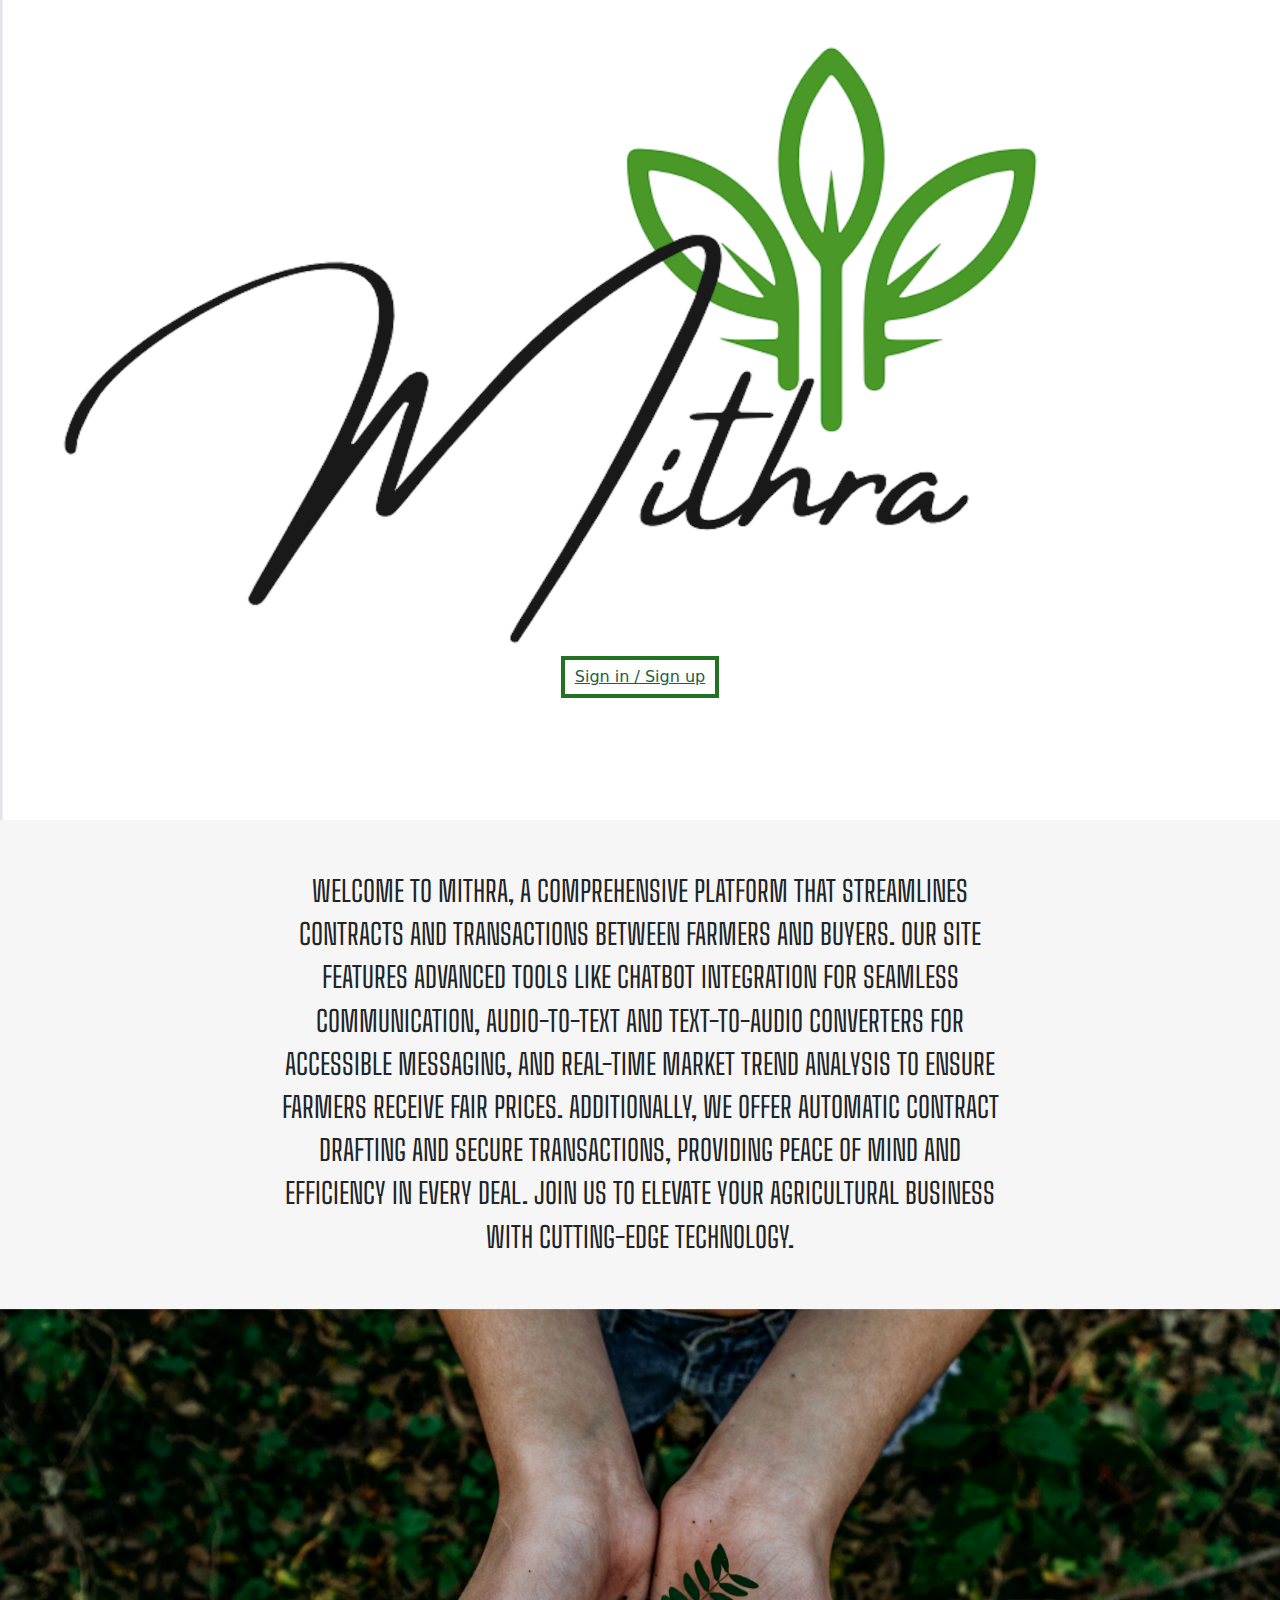
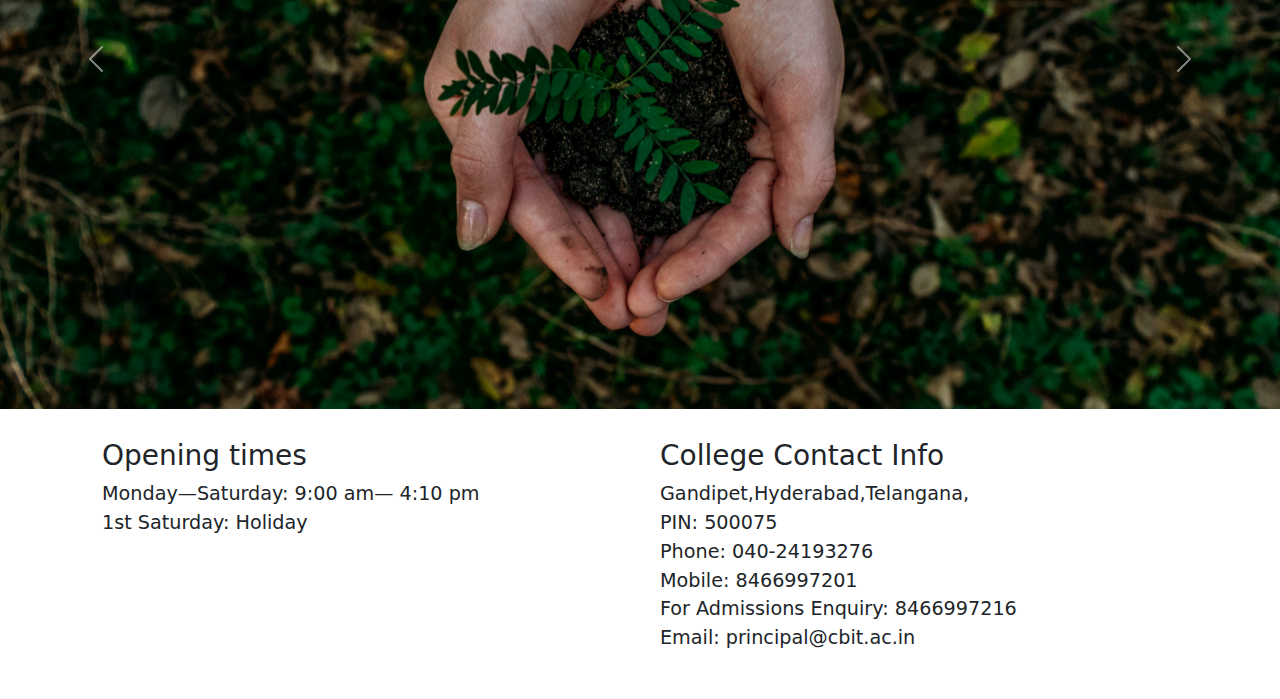
<file: index.html>
<!DOCTYPE html>
<html lang="en">
  <head>
    <meta charset="utf-8">
    <meta name="viewport"
      content="width=device-width, initial-scale=1, shrink-to-fit=no">

    <link rel="stylesheet" href="./index.css">

    <link rel="stylesheet"
      href="https://stackpath.bootstrapcdn.com/bootstrap/4.3.1/css/bootstrap.min.css"
      integrity="sha384-ggOyR0iXCbMQv3Xipma34MD+dH/1fQ784/j6cY/iJTQUOhcWr7x9JvoRxT2MZw1T"
      crossorigin="anonymous">
    <link
      href="https://cdn.jsdelivr.net/npm/bootstrap@5.3.3/dist/css/bootstrap.min.css"
      rel="stylesheet"
      integrity="sha384-QWTKZyjpPEjISv5WaRU9OFeRpok6YctnYmDr5pNlyT2bRjXh0JMhjY6hW+ALEwIH"
      crossorigin="anonymous">
    <title>MITHRA</title>
  </head>
  <body>
    <!-- <nav class="navbar navbar-expand-sm bd-light navbar-light fixed-top">
      <div class="container">
        <button class="navbar-toggler"
          type="button"
          data-bs-toggle="collapse"
          data-bs-target="#navbarNav"
          aria-controls="navbarNav"
          aria-label="Toggle-navigation">
          <span class="navbar-toggler-icon"></span>
        </button>
        <div class="collapse navbar-collapse" id="navbarNav"><br><br><br>

          <ul class="nav-flex-row">
            <li class="nav-item">
              <a href="./attendance.html">Attendance</a>
            </li>
            <li class="nav-item">
              <a href="./timetable.html">TimeTable</a>
            </li>
            <li class="nav-item dropdown">
              <a class="nav-link dropdown-toggle" data-bs-auto-close="outside"
                href="#" role="button" data-bs-toggle="dropdown"
                aria-expanded="false">
                Marks
              </a>
              <ul class="dropdown-menu">

                <li>

                  <a class="dropdown-item" href="./sem1"
                    style="background-color: rgb(71, 183, 214);">SEM-I</a>

                </li>

                <li><a class="dropdown-item" href="/sem2"
                    style="background-color: rgb(71, 183, 214);">SEM-II</a></li>

                <li><a class="dropdown-item" href="/sem3"
                    style="background-color: rgb(71, 183, 214);">SEM-III</a></li>

                <li><a class="dropdown-item" href="/sem4"
                    style="background-color: rgb(71, 183, 214);">SEM-IV</a></li>

              </ul>

              <li class="nav-item">
                <a href="./activity_points.html">Activity Points</a>
              </li>
              <li class="nav-item"> <a href="./events.html">Events Calender</a>
              </li>
            </ul></div></div>
      </nav>  -->

       <section class="section-intro">
        <header>
          <h1></h1>
        </header>
        <div class="link-to-book-wrapper">
          <a class="link-to-book" href="./Farmer_OR_Buyer.html">Sign in / Sign
            up</a>
        </div>
      </section>

      <section class="about-section">
        <article>
          <h3>
            <!-- Section for the text why MITHRA is needed. -->
          </h3>
          <p>
            
            Welcome to MITHRA, a comprehensive platform that 
            streamlines contracts and transactions between farmers and buyers.
             Our site features advanced tools like chatbot integration for seamless communication,
              audio-to-text and text-to-audio converters for accessible messaging, and real-time market
               trend analysis to ensure farmers receive fair prices. Additionally, we offer automatic 
               contract drafting and secure transactions, providing peace of mind and efficiency in every deal.
                Join us to elevate your agricultural business with cutting-edge technology.
            
          </p>
        </article>
      </section>
      <div id="carouselExampleControls" class="carousel slide"
        data-ride="carousel">
        <div class="carousel-inner">
          <div class="carousel-item active">
            <img src="./sappling.webp" class="d-block w-100" alt="info">
          </div>
          <div class="carousel-item">
            <img
              src="./landcrop.jpeg"
              class="d-block w-100" alt="srms">
          </div>
          <div class="carousel-item">
            <img src="./farmingland.jpeg" class="d-block w-100" alt="result">
          </div>
          <div class="carousel-item">
            <img src="./contract.webp"
              class="d-block w-100" alt="graduation">
          </div>
        </div>
        <a class="carousel-control-prev" href="#carouselExampleControls"
          role="button" data-slide="prev">
          <span class="carousel-control-prev-icon" aria-hidden="true"></span>
          <span class="sr-only">Previous</span>
        </a>
        <a class="carousel-control-next" href="#carouselExampleControls"
          role="button" data-slide="next">
          <span class="carousel-control-next-icon" aria-hidden="true"></span>
          <span class="sr-only">Next</span>
        </a>
      </div>
      <div class="container">
        <div class="row-flex">
          <div class="opening-time">
            <h3>
              Opening times
            </h3>
            <p>
              <span>Monday—Saturday: 9:00 am— 4:10 pm</span>
              <span>1st Saturday: Holiday </span>
            </p>
          </div>
          <div class="contact-adress">
            <h3>
              College Contact Info
            </h3>
            <p>
              <span>Gandipet,Hyderabad,Telangana,</span>
              <span>PIN: 500075</span>
              <span>Phone: 040-24193276</span>
              <span>Mobile: 8466997201</span>
              <span>For Admissions Enquiry: 8466997216</span>
              <span>Email: principal@cbit.ac.in </span>
            </p>
          </div>
        </div>
      </div>
      <script src="https://code.jquery.com/jquery-3.3.1.slim.min.js"
        integrity="sha384-q8i/X+965DzO0rT7abK41JStQIAqVgRVzpbzo5smXKp4YfRvH+8abtTE1Pi6jizo"
        crossorigin="anonymous"></script>
      <script
        src="https://cdnjs.cloudflare.com/ajax/libs/popper.js/1.14.7/umd/popper.min.js"
        integrity="sha384-UO2eT0CpHqdSJQ6hJty5KVphtPhzWj9WO1clHTMGa3JDZwrnQq4sF86dIHNDz0W1"
        crossorigin="anonymous"></script>
      <script
        src="https://stackpath.bootstrapcdn.com/bootstrap/4.3.1/js/bootstrap.min.js"
        integrity="sha384-JjSmVgyd0p3pXB1rRibZUAYoIIy6OrQ6VrjIEaFf/nJGzIxFDsf4x0xIM+B07jRM"
        crossorigin="anonymous"></script>
      <script
        src="https://cdn.jsdelivr.net/npm/bootstrap@5.3.3/dist/js/bootstrap.bundle.min.js"
        integrity="sha384-YvpcrYf0tY3lHB60NNkmXc5s9fDVZLESaAA55NDzOxhy9GkcIdslK1eN7N6jIeHz"
        crossorigin="anonymous"></script>
    </body>
  </html>
</file>
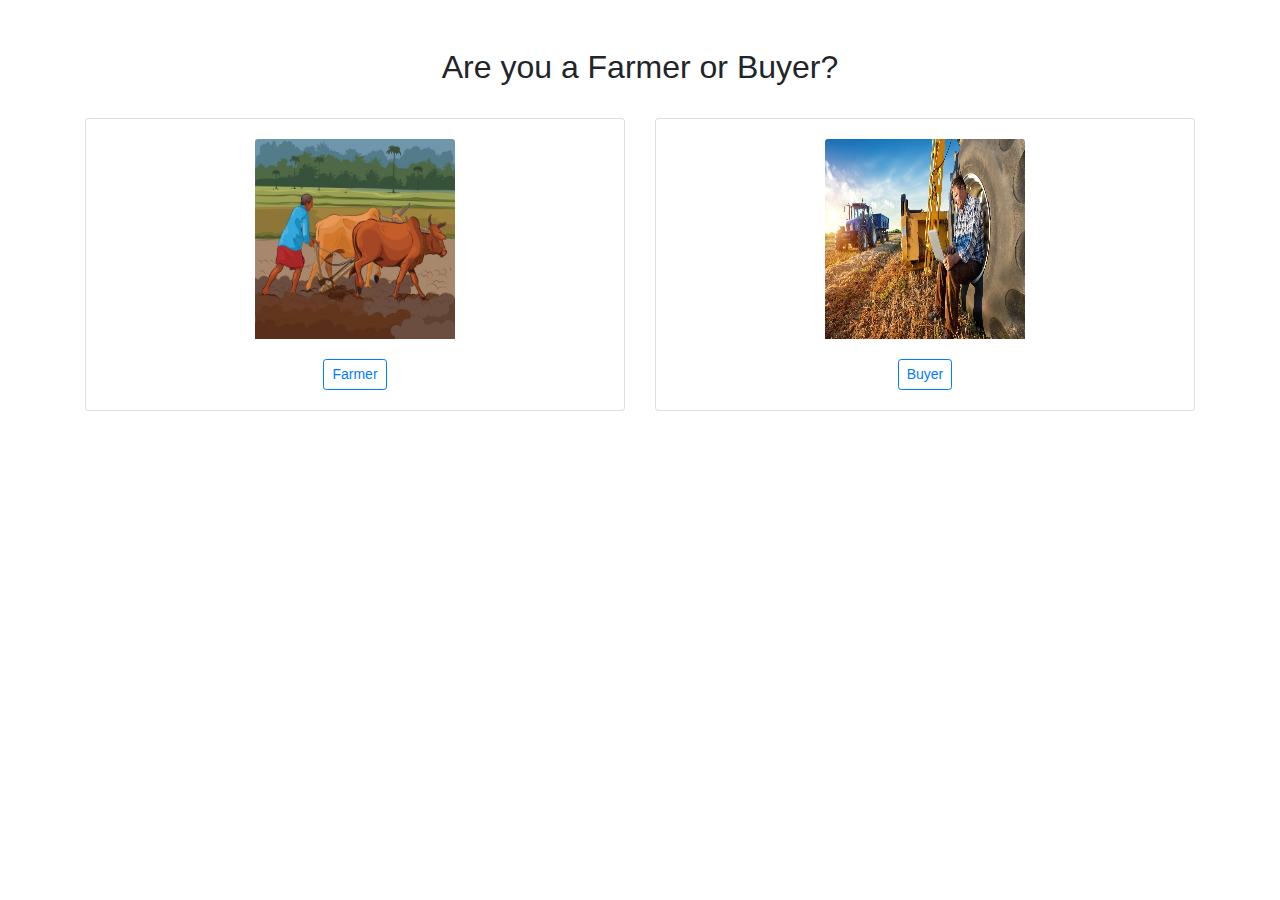
<file: Farmer_OR_Buyer.html>
<!DOCTYPE html>
<html lang="en">

<head>
    <!-- Required meta tags -->
    <meta charset="utf-8">
    <meta name="viewport" content="width=device-width, 
        initial-scale=1, shrink-to-fit=no">

    <!-- Bootstrap CSS -->
    <link rel="stylesheet" href=
"https://maxcdn.bootstrapcdn.com/bootstrap/4.0.0/css/bootstrap.min.css"
        integrity=
"sha384-Gn5384xqQ1aoWXA+058RXPxPg6fy4IWvTNh0E263XmFcJlSAwiGgFAW/dAiS6JXm"
        crossorigin="anonymous">

    <link rel="stylesheet" href=
"https://use.fontawesome.com/releases/v5.4.1/css/all.css"
        integrity=
"sha384-5sAR7xN1Nv6T6+dT2mhtzEpVJvfS3NScPQTrOxhwjIuvcA67KV2R5Jz6kr4abQsz"
         crossorigin="anonymous">

    <title>
        Farmer or Buyer
    </title>
</head>

<body>
    <div class="container">
        <div class="row justify-content-center mt-5">
            <h2>Are you a Farmer or Buyer?</h2>
        </div>
        <div class="row mt-4">
            <div class="col-lg-6 mb-4">
                <div class="card h-100 d-flex align-items-center">
                    <img class="card-img-top" src="./farmer.jpg" alt="" style="height:200px;width:200px;margin-top:20px">
                    <div class="card-body text-center">
                        <a href="./farmer_Signin.html" class="btn btn-outline-primary btn-sm">Farmer</a>
                    </div>
                </div>
            </div>
            <div class="col-lg-6 mb-4">
                <div class="card h-100 d-flex align-items-center">
                    <img class="card-img-top" src="./buyer.jpg" alt="" style="height:200px;width:200px;margin-top:20px">
                    <div class="card-body text-center">
                        <a href="#" class="btn btn-outline-primary btn-sm">Buyer</a>
                    </div>
                </div>
            </div>
        </div>
    </div>

   <!--<<div class="container">
        <div class="row" >
            <h2>Are you a Farmer or Buyer?</h2>
        </div>
        <div class="row">
            
            <div class="col-lg-6 mb-4">
                
                <div class="card" style="margin-top: 300px;">
                    <img class="card-img-top" src="./farmer.jpg" alt="" style="height:200px;width:200px;margin-left:150px;margin-top:20px">

                    <div class="card-body">-->
                        <!-- <h5 class="card-title">Card title</h5>
                        <p class="card-text">
                            Some quick example text to build on 
                            the card title and make up the bulk 
                            of the card's content.
                        </p> --> 

                        <!-- <a href="#" class="btn btn-outline-primary btn-sm" style="margin-left: 200px;">
                            Farmer -->
                        </a>
                        <!-- <a href="#" class="btn btn-outline-secondary btn-sm">
                            <i class="far fa-heart"></i></a> -->
                    <!-- </div>
                </div>
            </div>
            <div class="col-lg-6 mb-4">
                <div class="card" style="margin-top: 300px;">
                    <img class="card-img-top" src="./buyer.jpg" alt="" style="height: 200px;width:200px;margin-left:150px;margin-top:20px">

                    <div class="card-body"> -->
                        <!-- <h5 class="card-title">Card title</h5>
                        <p class="card-text">
                            Some quick example text to build on the 
                            card title and make up the bulk of the 
                            card's content.
                        </p> -->
                        
                        <!-- <a href="#" class="btn btn-outline-primary btn-sm" style="margin-left:200px">
                            Buyer 
                        </a>-->
                        <!-- <a href="#" class="btn btn-outline-secondary btn-sm">
                            <i class="far fa-heart"></i></a> -->
                    </div>
                </div>
            </div>
        </div>
    </div>

    <!-- Optional JavaScript -->
    <!-- jQuery first, then Popper.js, then Bootstrap JS -->
    <script src="https://code.jquery.com/jquery-3.2.1.slim.min.js"
            integrity=
"sha384-KJ3o2DKtIkvYIK3UENzmM7KCkRr/rE9/Qpg6aAZGJwFDMVNA/GpGFF93hXpG5KkN"
            crossorigin="anonymous">
    </script>

    <script src=
"https://cdnjs.cloudflare.com/ajax/libs/popper.js/1.12.9/umd/popper.min.js"
            integrity=
"sha384-ApNbgh9B+Y1QKtv3Rn7W3mgPxhU9K/ScQsAP7hUibX39j7fakFPskvXusvfa0b4Q"
            crossorigin="anonymous">
    </script>

    <script src=
"https://maxcdn.bootstrapcdn.com/bootstrap/4.0.0/js/bootstrap.min.js"
            integrity=
"sha384-JZR6Spejh4U02d8jOt6vLEHfe/JQGiRRSQQxSfFWpi1MquVdAyjUar5+76PVCmYl"
            crossorigin="anonymous">
    </script>
</body>

</html>
</file>
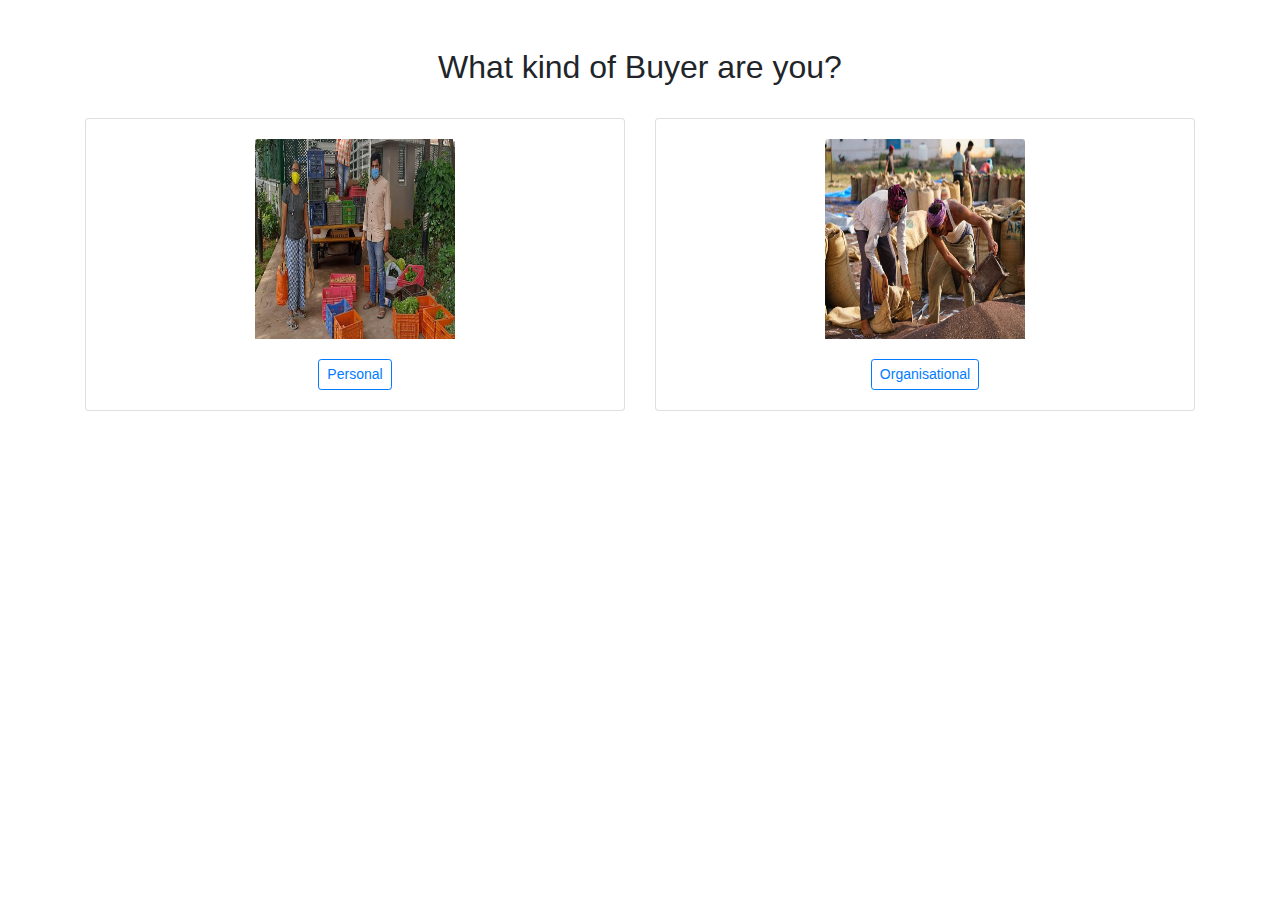
<file: organizational_or_personal.html>
<!DOCTYPE html>
<html lang="en">

<head>
    <!-- Required meta tags -->
    <meta charset="utf-8">
    <meta name="viewport" content="width=device-width, 
        initial-scale=1, shrink-to-fit=no">

    <!-- Bootstrap CSS -->
    <link rel="stylesheet" href=
"https://maxcdn.bootstrapcdn.com/bootstrap/4.0.0/css/bootstrap.min.css"
        integrity=
"sha384-Gn5384xqQ1aoWXA+058RXPxPg6fy4IWvTNh0E263XmFcJlSAwiGgFAW/dAiS6JXm"
        crossorigin="anonymous">

    <link rel="stylesheet" href=
"https://use.fontawesome.com/releases/v5.4.1/css/all.css"
        integrity=
"sha384-5sAR7xN1Nv6T6+dT2mhtzEpVJvfS3NScPQTrOxhwjIuvcA67KV2R5Jz6kr4abQsz"
         crossorigin="anonymous">

    <title>
        Organisational or Personal
    </title>
</head>

<body>
    <div class="container">
        <div class="row justify-content-center mt-5">
            <h2>What kind of Buyer are you?</h2>
        </div>
        <div class="row mt-4">
            <div class="col-lg-6 mb-4">
                <div class="card h-100 d-flex align-items-center">
                    <img class="card-img-top" src="./personal_farming.jpg" alt="" style="height:200px;width:200px;margin-top:20px">
                    <div class="card-body text-center">
                        <a href="./Personal_buyer_signin.html" class="btn btn-outline-primary btn-sm">Personal</a>
                    </div>
                </div>
            </div>
            <div class="col-lg-6 mb-4">
                <div class="card h-100 d-flex align-items-center">
                    <img class="card-img-top" src="./Contract-farming.jpg" alt="" style="height:200px;width:200px;margin-top:20px">
                    <div class="card-body text-center">
                        <a href="./Organization_signin.html" class="btn btn-outline-primary btn-sm">Organisational</a>
                    </div>
                </div>
            </div>
        </div>
    </div>

   <!--<<div class="container">
        <div class="row" >
            <h2>Are you a Farmer or Buyer?</h2>
        </div>
        <div class="row">
            
            <div class="col-lg-6 mb-4">
                
                <div class="card" style="margin-top: 300px;">
                    <img class="card-img-top" src="./farmer.jpg" alt="" style="height:200px;width:200px;margin-left:150px;margin-top:20px">

                    <div class="card-body">-->
                        <!-- <h5 class="card-title">Card title</h5>
                        <p class="card-text">
                            Some quick example text to build on 
                            the card title and make up the bulk 
                            of the card's content.
                        </p> --> 

                        <!-- <a href="#" class="btn btn-outline-primary btn-sm" style="margin-left: 200px;">
                            Farmer -->
                        </a>
                        <!-- <a href="#" class="btn btn-outline-secondary btn-sm">
                            <i class="far fa-heart"></i></a> -->
                    <!-- </div>
                </div>
            </div>
            <div class="col-lg-6 mb-4">
                <div class="card" style="margin-top: 300px;">
                    <img class="card-img-top" src="./buyer.jpg" alt="" style="height: 200px;width:200px;margin-left:150px;margin-top:20px">

                    <div class="card-body"> -->
                        <!-- <h5 class="card-title">Card title</h5>
                        <p class="card-text">
                            Some quick example text to build on the 
                            card title and make up the bulk of the 
                            card's content.
                        </p> -->
                        
                        <!-- <a href="#" class="btn btn-outline-primary btn-sm" style="margin-left:200px">
                            Buyer 
                        </a>-->
                        <!-- <a href="#" class="btn btn-outline-secondary btn-sm">
                            <i class="far fa-heart"></i></a> -->
                    </div>
                </div>
            </div>
        </div>
    </div>

    <!-- Optional JavaScript -->
    <!-- jQuery first, then Popper.js, then Bootstrap JS -->
    <script src="https://code.jquery.com/jquery-3.2.1.slim.min.js"
            integrity=
"sha384-KJ3o2DKtIkvYIK3UENzmM7KCkRr/rE9/Qpg6aAZGJwFDMVNA/GpGFF93hXpG5KkN"
            crossorigin="anonymous">
    </script>

    <script src=
"https://cdnjs.cloudflare.com/ajax/libs/popper.js/1.12.9/umd/popper.min.js"
            integrity=
"sha384-ApNbgh9B+Y1QKtv3Rn7W3mgPxhU9K/ScQsAP7hUibX39j7fakFPskvXusvfa0b4Q"
            crossorigin="anonymous">
    </script>

    <script src=
"https://maxcdn.bootstrapcdn.com/bootstrap/4.0.0/js/bootstrap.min.js"
            integrity=
"sha384-JZR6Spejh4U02d8jOt6vLEHfe/JQGiRRSQQxSfFWpi1MquVdAyjUar5+76PVCmYl"
            crossorigin="anonymous">
    </script>
</body>

</html>
</file>
<file: index.css>
@import url('https://fonts.googleapis.com/css?family=Big+Shoulders+Text:100,300,400,500,600,700,800,900&display=swap');

/* font-family: 'Big Shoulders Text', cursive; */

.nav-flex-row {
    display: flex;
    flex-direction: row;
    justify-content: center;
    position: absolute;
    z-index: 100;
    left: 0;
    width: 100%;
    padding: 0;
}

.nav-flex-row li {
    text-decoration: none;
    list-style-type: none;
    padding: 20px 15px;
}

.nav-flex-row li a {
    font-family: 'Big Shoulders Text', cursive;
    color: #ffffff;
    font-size: 1.5em;
    text-transform: uppercase;
    font-weight: 300;
}

.section-intro {
    height: 820px;
    background-image: url(./logo4.png);
    background-size: cover;
    display: flex;
    flex-direction: column;
    justify-content: center;
    align-items: center;
    opacity: 90%;
    
    
}

.section-intro h1 {
    text-align: center;
    color: #ffffff;
    font-size: 4em;
    font-weight: 700;
}

.section-intro header {
    display: flex;
    flex: 4;
    flex-direction: row;
    justify-content: center;
    align-items: center;
}

.link-to-book-wrapper {
    flex: 1;
}

.about-section {
    display: flex;
    align-items: center;
    background-color: #f3f3f3c0;
    padding: 50px 30px;
}

.link-to-book {
    color: #044e2d;
    display: block;
    border: 4px solid #096309;
    padding: 5px 10px;
}

a.link-to-book:hover {
    background-color: #98f9c4;
    color: #95999e;
    text-decoration: none;
}

.about-section p,
.about-section h3 {
    text-align: center;
    width: 60%;
    margin: auto;
    font-family: 'Big Shoulders Text', cursive;
    font-size: 1.8em;
    text-transform: uppercase;
}

.carousel-inner {
    height: 700px;
}

.row-flex {
    display: flex;
    flex-direction: row;
}

.flex-column-form {
    display: flex;
    flex-direction: column;
    flex: 1;
    margin: 30px 20px;
}

.btn.btn-primary {
    font-family: 'Big Shoulders Text', cursive;
    color: #ffffff;
    background-color: #95999e;
    text-transform: uppercase;
    font-size: 16px;
    padding: 5px 10px;
    letter-spacing: 2px;
    border: 0;
}

.btn.btn-primary:hover {
    background-color: #747474;
}
.opening-time,
.contact-adress {
    flex: 1;
    margin: 30px 20px;
    font-size: 1.2em;
}

.form-group p {
    font-size: 1.2em;
}

.opening-time p span,
.contact-adress p span {
    display: block;
}

@media (min-width:577px) and (max-width: 800px) {

    .section-intro {
        height: 500px;
    }

    .about-section p,
    .about-section h3 {
        font-size: 20px;
    }

    .carousel-inner {
        height: auto;
    }

    .row-flex {
        display: flex;
        flex-direction: column;
    }
}

@media screen and (max-width: 576px) {
    .section-intro {
        height: 300px;
    }

    .about-section {
        padding: 30px;
    }

    .section-intro h1 {
        font-size: 2em;
    }

    .about-section p,
    .about-section h3 {
        font-size: 15px;
    }

    .carousel-inner {
        height: auto;
    }

    .row-flex {
        display: flex;
        flex-direction: column;
    }

    .row-flex h3 {
        font-size: 25px;
        text-align: center;
    }

    .form-group p {
        font-size: 15px;
    }

    .opening-time p span,
    .contact-adress p span {
        font-size: 15px;
        text-align: center;
    }

}
</file>
